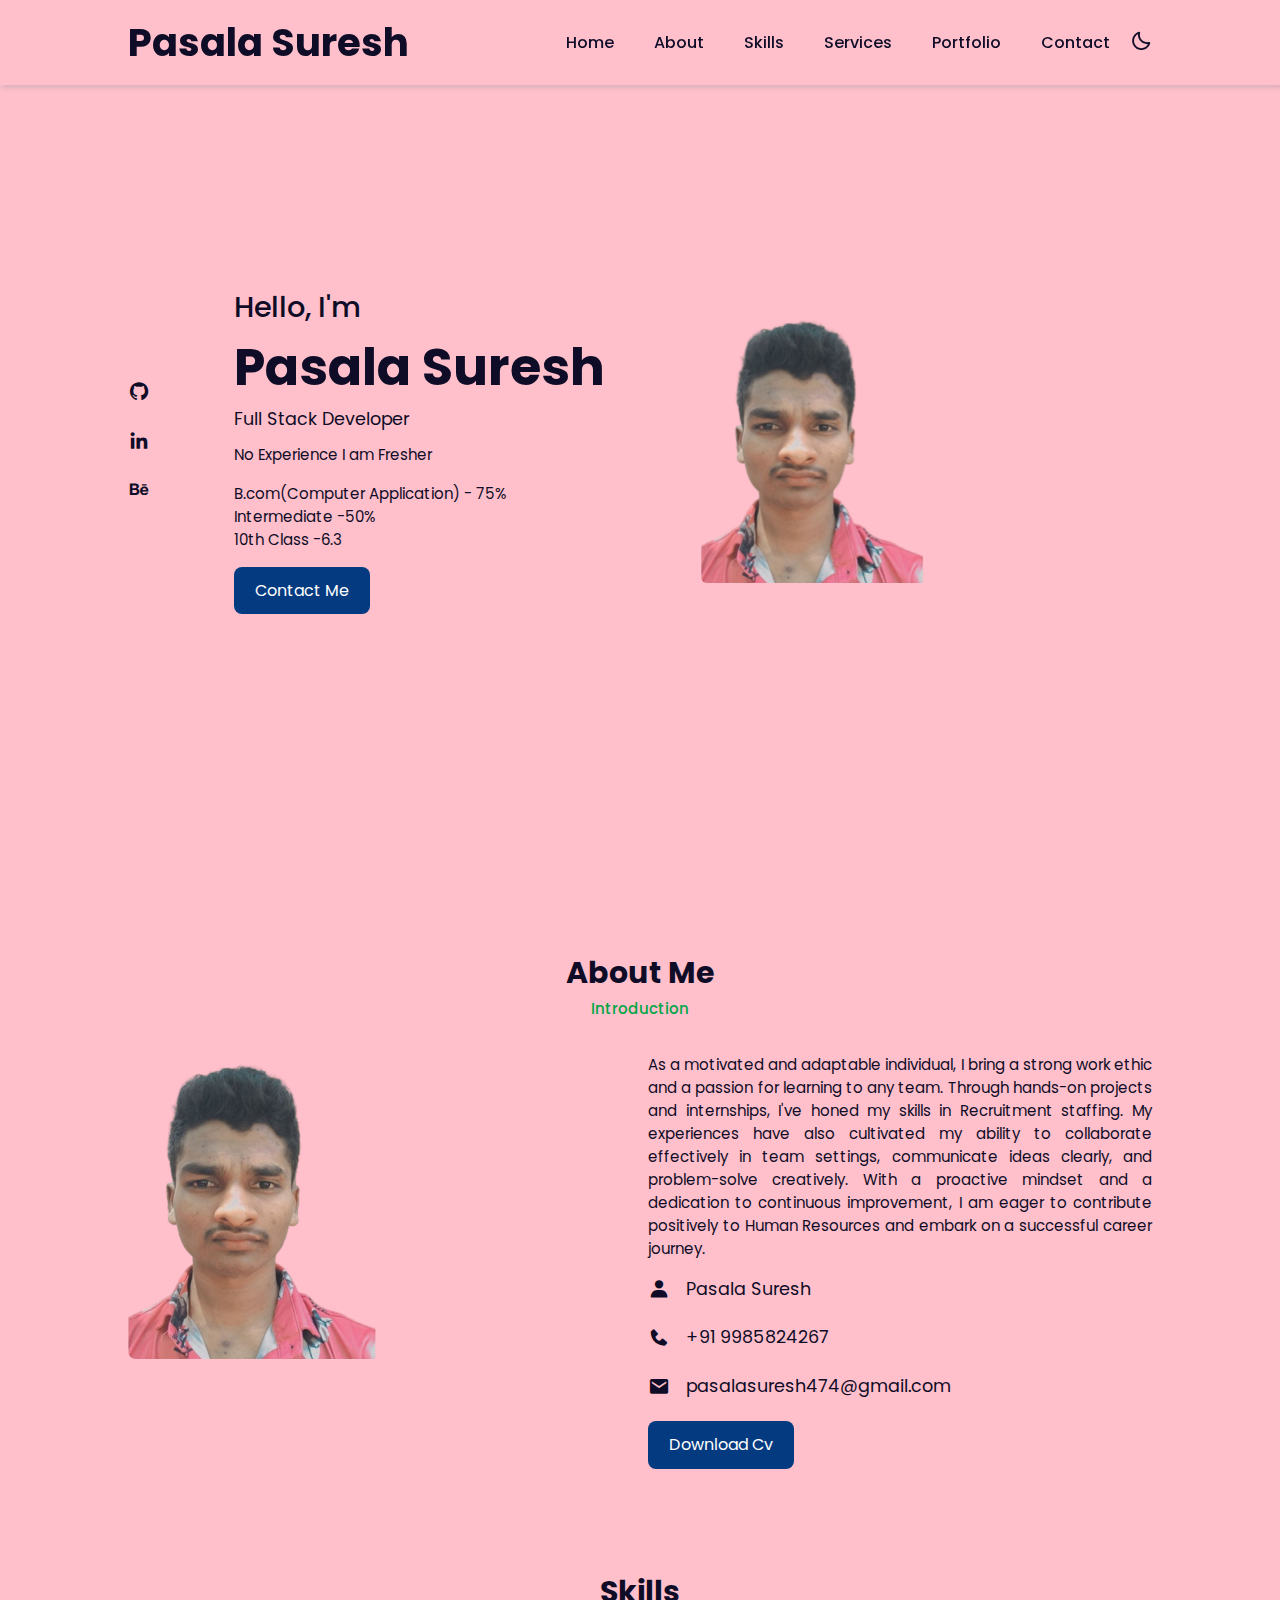
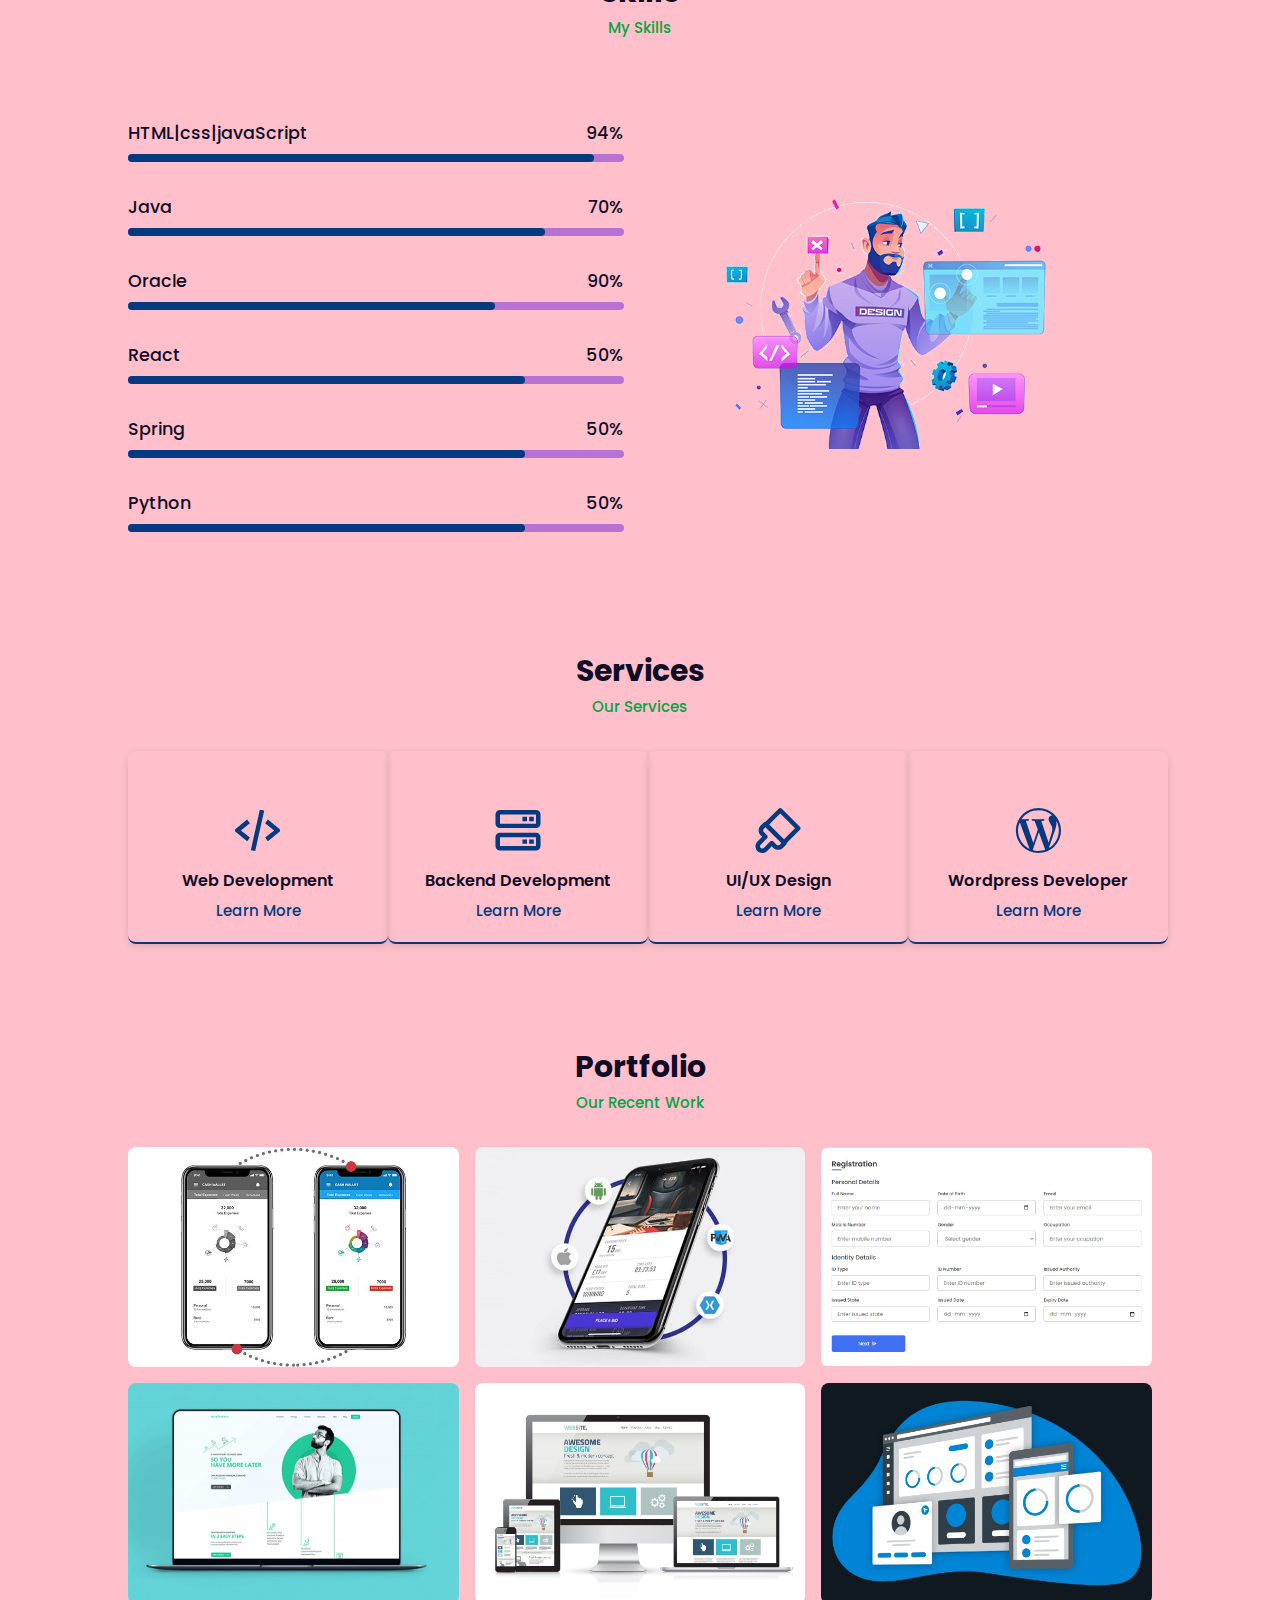
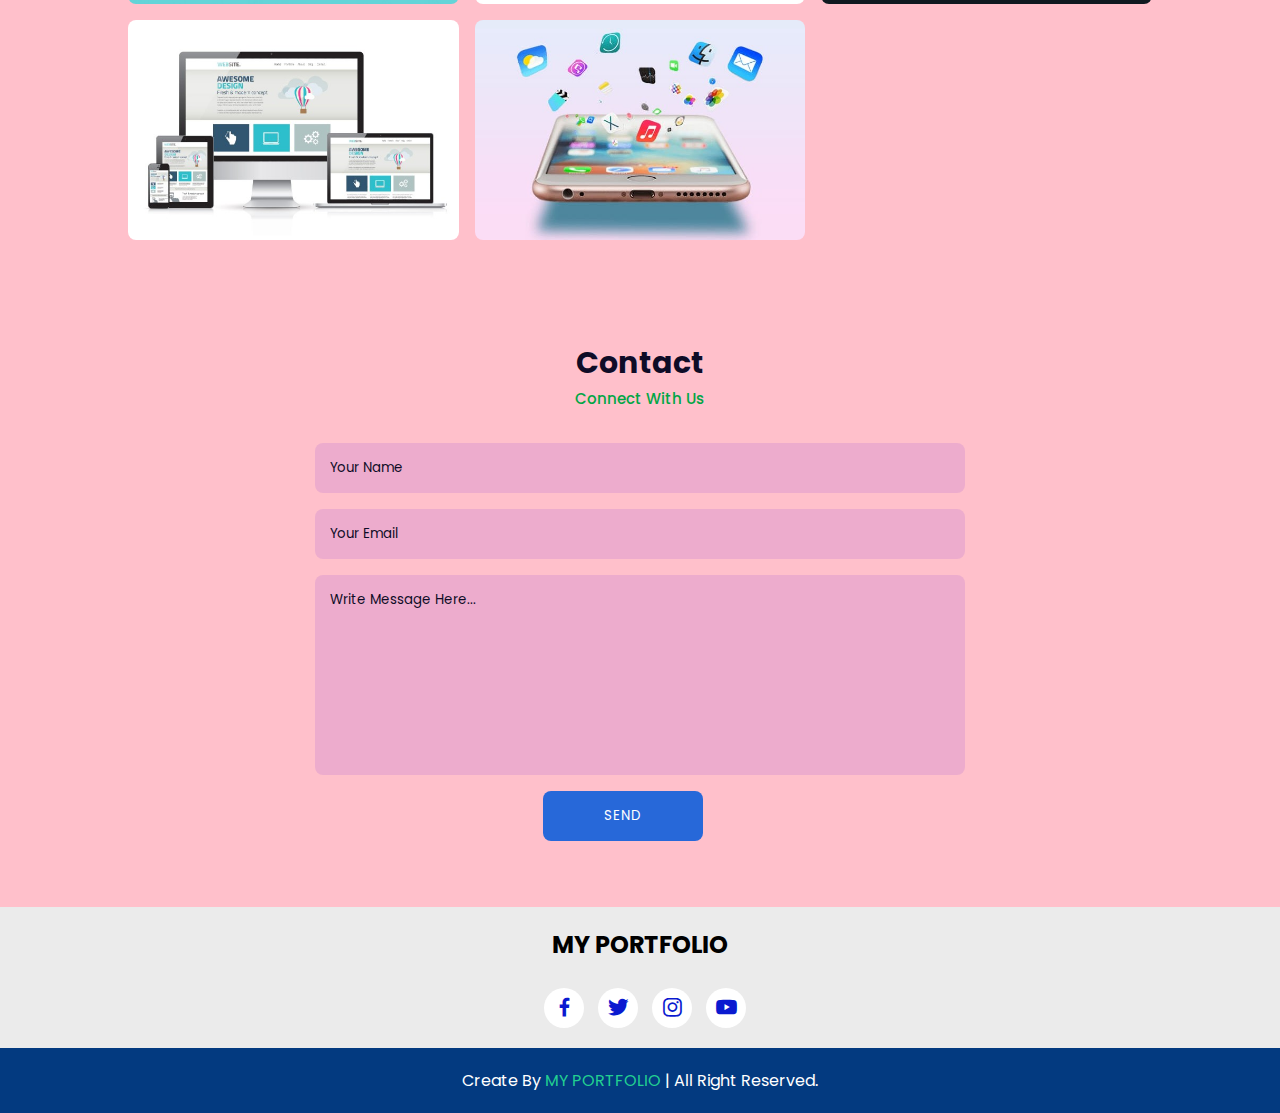
<file: MY_PORTFOLIO/index.html>
<!DOCTYPE html>
<html lang="en">
<head>
    <meta charset="UTF-8">
    <meta http-equiv="X-UA-Compatible" content="IE=edge">
    <meta name="viewport" content="width=device-width, initial-scale=1.0">
    <title>MY PORTFOLIO</title>
    <link rel="icon" href="./11.png"/>
    <!-- Link To CSS -->
    <link rel="stylesheet" href="./css/style.css">
    <!-- Box Icons -->
    <link rel="stylesheet"
  href="https://cdn.jsdelivr.net/npm/boxicons@latest/css/boxicons.min.css">
 
</head>

<body>
    <!-- Navbar -->
    <header>
        <a href="#" class="logo  bi bi-bar-chart-steps"><h2>Pasala Suresh</h2></a>
 
        <div class="bx bx-menu" id="menu-icon"></div>
 
        <ul class="navbar">
            <li><a href="#home">Home</a></li>
            <li><a href="#about">About</a></li>
            <li><a href="#skills">Skills</a></li>
            <li><a href="#services">Services</a></li>
            <li><a href="#portfolio">Portfolio</a></li>
            <li><a href="#contact">Contact</a></li>
            <div class="bx bx-moon" id="darkmode"></div>
        </ul>
    </header>
    <!-- Home -->
 
    <section class="home" id="home">
        <div class="social">
            <a href="https://github.com/pasalasu"><i class='bx bxl-github'></i></a>
            <a href="https://www.linkedin.com/in/pasala-suresh-9437b61a5/"><i class='bx bxl-linkedin' ></i></a>
            <a href="#"><i class='bx bxl-behance' ></i></a>
        </div>
        <div class="home-img">
            <img src="11.png" alt="">
        </div>
        <div class="home-text">
            <span>Hello, I'm</span>
            <h1>Pasala Suresh</h1>
            <h2>Full Stack Developer</h2>
            <p>No Experience I am Fresher</p>
            <p>B.com(Computer Application) - 75%<br>Intermediate -50% <br> 10th Class -6.3</p>
            <a href="#contact" class="btn">Contact Me</a>
        </div>
 
       

    </section>
   
    <!-- About -->
    <section class="about" id="about">
        <div class="heading">
            <h2>About Me</h2>
            <span>Introduction</span>
        </div>
        <!-- About Content -->
        <div class="about-container">
            <div class="about-img">
                <img src="11.png" alt="">
            </div>
            <div class="about-text">
                <p>As a motivated and adaptable individual, I bring a strong work ethic and a passion for learning to any team. Through hands-on projects and internships, I've honed my skills in Recruitment staffing. My experiences have also cultivated my ability to collaborate effectively in team settings, communicate ideas clearly, and problem-solve creatively. With a proactive mindset and a dedication to continuous improvement, I am eager to contribute positively to Human Resources and embark on a successful career journey.</p>
                <div class="information">
                    <!-- Box 1 -->
                    <div class="info-box">
                        <i class='bx bxs-user' ></i>
                        <span>Pasala Suresh</span>
                    </div>
                    <!-- Box 2 -->
                    <div class="info-box">
                        <i class='bx bxs-phone' ></i>
                        <span>+91 9985824267</span>
                    </div>
                    <!-- Box 3 -->
                    <div class="info-box">
                        <i class='bx bxs-envelope' ></i>
                        <span>pasalasuresh474@gmail.com</span>
                    </div>
                </div>
                <a href="https://drive.google.com/file/d/14kFwGbIfghh9i9flp5NqtUzyQATG3pOS/view?usp=sharing" class="btn">Download Cv</a>
            </div>
        </div>
    </section>
    <!-- Skills -->
    <section class="skills" id="skills">
        <div class="heading">
            <h2>Skills</h2>
            <span>My Skills</span>
        </div>
        <!-- Skills Content -->
        <div class="skills-container">
            <div class="bars">
                <!-- Box 1 -->
                <div class="bars-box">
                    <h3>HTML|css|javaScript</h3>
                    <span>94%</span>
                    <div class="light-bar"></div>
                    <div class="percent-bar html-bar"></div>
                </div>
                <!-- Box 2 -->
                <div class="bars-box">
                    <h3>Java</h3>
                    <span>70%</span>
                    <div class="light-bar"></div>
                    <div class="percent-bar css-bar"></div>
                </div>
                <!-- Box 3 -->
                <div class="bars-box">
                    <h3>Oracle</h3>
                    <span>90%</span>
                    <div class="light-bar"></div>
                    <div class="percent-bar js-bar"></div>
                </div>
                <!-- Box 4 -->
                <div class="bars-box">
                    <h3>React</h3>
                    <span>50%</span>
                    <div class="light-bar"></div>
                    <div class="percent-bar react-bar"></div>
                </div>
                <!--Box4-->
                <div class="bars-box">
                    <h3>Spring</h3>
                    <span>50%</span>
                    <div class="light-bar"></div>
                    <div class="percent-bar react-bar"></div>
                </div>
                <!--Box5-->
                <div class="bars-box">
                    <h3>Python</h3>
                    <span>50%</span>
                    <div class="light-bar"></div>
                    <div class="percent-bar react-bar"></div>
                </div>
            </div>
            <div class="skills-img">
                <img src="123.png" alt="">
            </div>
        </div>
 
    </section>
    <!-- Services -->
    <section class="services" id="services">
        <div class="heading">
            <h2>Services</h2>
            <span>Our Services</span>
        </div>
        <div class="services-content">
            <!-- Box 1 -->
            <div class="services-box">
                <i class='bx bx-code-alt' ></i>
                <h3>Web Development</h3>
                <a href="./register/register1.html">Learn More</a>
            </div>
            <!-- Box 2 -->
            <div class="services-box">
                <i class='bx bx-server' ></i>
                <h3>Backend Development</h3>
                <a href="#">Learn More</a>
            </div>
            <!-- Box 3 -->
            <div class="services-box">
                <i class='bx bx-brush' ></i>
                <h3>UI/UX Design</h3>
                <a href="#">Learn More</a>
            </div>

            <div class="services-box">
                <i class='bx bxl-wordpress ' ></i>
                <h3>Wordpress Developer</h3>
                <a href="#">Learn More</a>
            </div>
        </div>
    </section>
    <!-- Portfolio -->
    <section class="portfolio" id="portfolio">
        <div class="heading">
            <h2>Portfolio</h2>
            <span>Our Recent Work</span>
        </div>
        <div class="portfolio-content">
            <div class="portfolio-img">
                <img src="blog-2.jpg" alt="">
            </div>
            <div class="portfolio-img">
                <img src="blog-3.jpg" alt="">
            </div>
            <div class="portfolio-img">
                <img src="./register/register.jpg" alt="">
            </div>
            <div class="portfolio-img">
                <img src="blog-5.jpg" alt="">
            </div>
            <div class="portfolio-img">
                <img src="blog-6.jpg" alt="">
            </div>
            <div class="portfolio-img">
                <img src="blog-7.jpg" alt="">
            </div>
            <div class="portfolio-img">
                <img src="blog-6.jpg" alt="">
            </div>
            <div class="portfolio-img">
                <img src="blog-4.jpg" alt="">
            </div>
        </div>
    </section>
    <!-- Contact -->
    <section class="contact" id="contact">
        <div class="heading">
            <h2>Contact</h2>
            <span>Connect With Us</span>
        </div>
        <div class="contact-form">
            <form action="">
                <input type="text" placeholder="Your Name">
                <input type="email" name="" id="" placeholder="Your Email">
                <textarea name="" id="" cols="30" rows="10" placeholder="Write Message Here..."></textarea>
                <input type="button" value="Send" class="contact-button">
            </form>
        </div>
    </section>
    <!-- Footer -->
    <div class="footer">
        <h2>MY PORTFOLIO</h2>
        <div class="footer-social">
            <a href="https://www.facebook.com/"><i class='bx bxl-facebook' ></i></a>
            <a href="https://twitter.com/"><i class='bx bxl-twitter' ></i></a>
            <a href="https://www.instagram.com/"><i class='bx bxl-instagram' ></i></a>
            <a href="https://www.youtube.com/"><i class='bx bxl-youtube' ></i></a>
        </div>
 
    </div>
    <!-- Copyright -->
    <div class="copyright">
        <p>Create By <a href="">MY PORTFOLIO</a> | All Right Reserved.</p>
    </div>
 
 
 
    <!-- Link To JS -->
    <script src="./js/script.js"></script>
</body>
</html>
</file>
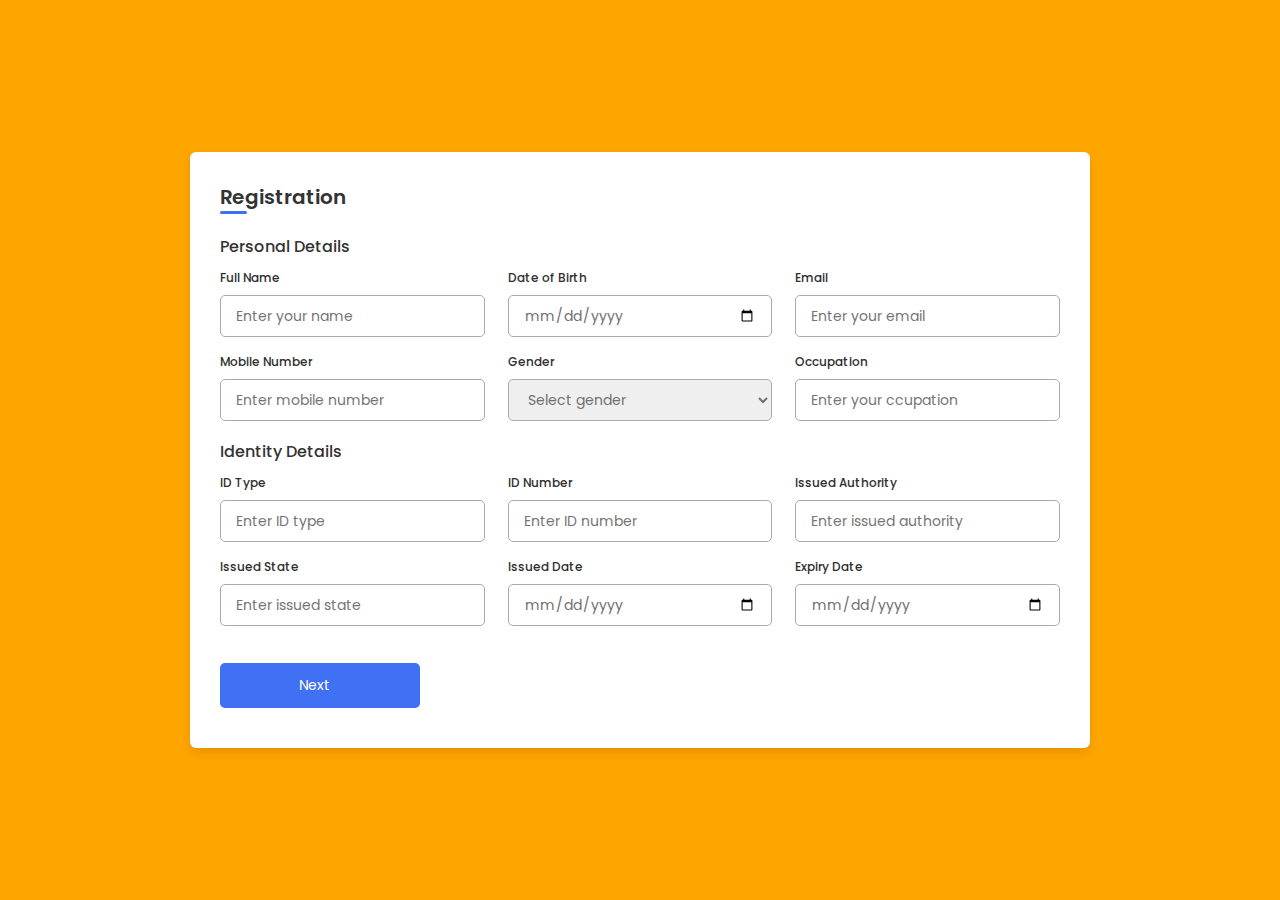
<file: MY_PORTFOLIO/register/register1.html>
<!DOCTYPE html>

<html lang="en">
<head>
    <meta charset="UTF-8">
    <meta http-equiv="X-UA-Compatible" content="IE=edge">
    <meta name="viewport" content="width=device-width, initial-scale=1.0">
    <title>MY PORTFOLIO</title>
    <link rel="icon" href="../11.png"/>
    
    <link rel="stylesheet" href="style.css">
     
    
    <link rel="stylesheet" href="https://unicons.iconscout.com/release/v4.0.0/css/line.css">

  
</head>
<body>
    <div class="container">
        <header>Registration</header>

        <form action="#">
            <div class="form first">
                <div class="details personal">
                    <span class="title">Personal Details</span>

                    <div class="fields">
                        <div class="input-field">
                            <label>Full Name</label>
                            <input type="text" placeholder="Enter your name" required>
                        </div>

                        <div class="input-field">
                            <label>Date of Birth</label>
                            <input type="date" placeholder="Enter birth date" required>
                        </div>

                        <div class="input-field">
                            <label>Email</label>
                            <input type="text" placeholder="Enter your email" required>
                        </div>

                        <div class="input-field">
                            <label>Mobile Number</label>
                            <input type="number" placeholder="Enter mobile number" required>
                        </div>

                        <div class="input-field">
                            <label>Gender</label>
                            <select required>
                                <option disabled selected>Select gender</option>
                                <option>Male</option>
                                <option>Female</option>
                                <option>Others</option>
                            </select>
                        </div>

                        <div class="input-field">
                            <label>Occupation</label>
                            <input type="text" placeholder="Enter your ccupation" required>
                        </div>
                    </div>
                </div>

                <div class="details ID">
                    <span class="title">Identity Details</span>

                    <div class="fields">
                        <div class="input-field">
                            <label>ID Type</label>
                            <input type="text" placeholder="Enter ID type" required>
                        </div>

                        <div class="input-field">
                            <label>ID Number</label>
                            <input type="number" placeholder="Enter ID number" required>
                        </div>

                        <div class="input-field">
                            <label>Issued Authority</label>
                            <input type="text" placeholder="Enter issued authority" required>
                        </div>

                        <div class="input-field">
                            <label>Issued State</label>
                            <input type="text" placeholder="Enter issued state" required>
                        </div>

                        <div class="input-field">
                            <label>Issued Date</label>
                            <input type="date" placeholder="Enter your issued date" required>
                        </div>

                        <div class="input-field">
                            <label>Expiry Date</label>
                            <input type="date" placeholder="Enter expiry date" required>
                        </div>
                    </div>

                    <button class="nextBtn">
                        <span class="btnText">Next</span>
                        <i class="uil uil-navigator"></i>
                    </button>
                </div> 
            </div>

            <div class="form second">
                <div class="details address">
                    <span class="title">Address Details</span>

                    <div class="fields">
                        <div class="input-field">
                            <label>Address Type</label>
                            <input type="text" placeholder="Permanent or Temporary" required>
                        </div>

                        <div class="input-field">
                            <label>Nationality</label>
                            <input type="text" placeholder="Enter nationality" required>
                        </div>

                        <div class="input-field">
                            <label>State</label>
                            <input type="text" placeholder="Enter your state" required>
                        </div>

                        <div class="input-field">
                            <label>District</label>
                            <input type="text" placeholder="Enter your district" required>
                        </div>

                        <div class="input-field">
                            <label>Block Number</label>
                            <input type="number" placeholder="Enter block number" required>
                        </div>

                        <div class="input-field">
                            <label>Ward Number</label>
                            <input type="number" placeholder="Enter ward number" required>
                        </div>
                    </div>
                </div>

                <div class="details family">
                    <span class="title">Family Details</span>

                    <div class="fields">
                        <div class="input-field">
                            <label>Father Name</label>
                            <input type="text" placeholder="Enter father name" required>
                        </div>

                        <div class="input-field">
                            <label>Mother Name</label>
                            <input type="text" placeholder="Enter mother name" required>
                        </div>

                        <div class="input-field">
                            <label>Grandfather</label>
                            <input type="text" placeholder="Enter grandfther name" required>
                        </div>

                        <div class="input-field">
                            <label>Spouse Name</label>
                            <input type="text" placeholder="Enter spouse name" required>
                        </div>

                        <div class="input-field">
                            <label>Father in Law</label>
                            <input type="text" placeholder="Father in law name" required>
                        </div>

                        <div class="input-field">
                            <label>Mother in Law</label>
                            <input type="text" placeholder="Mother in law name" required>
                        </div>
                    </div>

                    <div class="buttons">
                        <div class="backBtn">
                            <i class="uil uil-navigator"></i>
                            <span class="btnText">Back</span>
                        </div>
                        
                        <button class="sumbit">
                            <span class="btnText">Submit</span>
                            <i class="uil uil-navigator"></i>
                        </button>
                    </div>
                </div> 
            </div>
        </form>
    </div>

    <script src="script.js"></script>
</body>
</html>
</file>
<file: MY_PORTFOLIO/css/style.css>
/* Google Fonts */
@import url("https://fonts.googleapis.com/css2?family=Poppins:wght@200;300;400;500;600;700&display=swap");
* {
  margin: 0;
  padding: 0;
  box-sizing: border-box;
  list-style: none;
  text-decoration: none;
  scroll-behavior: smooth;
  scroll-padding-top: 2rem;
  font-family: "Poppins", sans-serif;
}
:root {
  --main-color: #033a80;
  --bg-color:pink;
  --text-color: #0f0c27;
  --hover: hsl(260, 100%, 51%);
 
  --big-font: 3.2rem;
  --medium-font: 1.8rem;
  --p-font: 0.941rem;
}
section {
  padding: 50px 10%;
}
body.active {
  --text-color: #fff;
  --bg-color: #0f0c27;
}
body {
  background: var(--bg-color);
  color: var(--text-color);
}
*::selection {
  color: var(--bg-color);
  background: var(--main-color);
}
.heading {
  text-align: center;
}
.heading h2 {
  font-size: 30px;
}
 
.heading span {
  font-size: var(--p-font);
  color: rgb(2, 166, 70);
}
header {
  position: fixed;
  width: 100%;
  top: 0;
  right: 0;
  z-index: 1000;
  display: flex;
  align-items: center;
  justify-content: space-between;
  background: var(--bg-color);
  padding: 13px 10%;
  transition: 0.2s;
  box-shadow: -3px -3px 7px #ffffff73,
				2px 2px 5px rgba(94, 104, 121, 0.288);
}
header.shadow {
  box-shadow: 0 0 4px rgb(14 55 54 / 15%);
}
.logo {
  font-size: 1.61rem;
  font-weight: 600;
  color: var(--text-color);
}
.navbar {
  display: flex;
}
.navbar a {
  font-size: 1rem;
  padding: 10px 20px;
  color: var(--text-color);
  font-weight: 500;
}
.navbar a:hover {
  color: var(--hover);
}
#menu-icon {
  font-size: 24px;
  cursor: pointer;
  z-index: 10001;
  display: none;
}
#darkmode {
  font-size: 22px;
  cursor: pointer;
}
.home {
  position: relative;
  width: 100%;
  min-height: 100vh;
  display: grid;
  grid-template-columns: 0.2fr 1fr 1fr;
  align-items: center;
  gap: 1rem;
}
.home-img {
  order: 3;
}
.home-img img {
  width: 50%;
  border-radius: 6px;

}
.home-text span {
  font-size: var(--medium-font);
  font-weight: 500;
}
.home-text h1 {
  font-size: var(--big-font);
}
.home-text h2 {
  font-size: 1.1rem;
  font-weight: 400;
}
.home-text p {
  font-size: var(--p-font);
  font-weight: 400;
  margin: 0.7rem 0 1rem;
}
.social {
  display: flex;
  flex-direction: column;
}
.social a {
  margin-bottom: 1rem;
  font-size: 22px;
  color: var(--text-color);
}
.social a:hover {
  color: var(--hover);
}
.btn {
  display: inline-block;
  background: var(--main-color);
  color: #fff;
  padding: 0.7rem 1.3rem;
  border-radius: 0.5rem;
}
.btn:hover {
  background: var(--hover);
}
 

.about-container {
  display: grid;
  grid-template-columns: repeat(2, 1fr);
  gap: 1rem;
  margin-top: 2rem;
}
 
.about-img img {
  width: 50%;
  border-radius: 0.5rem;
}
.about-text p {
  font-size: var(--p-font);
  font-weight: 400;
  text-align: justify;
}
.information {
  margin: 1rem 0 1.4rem;
}
.information .info-box {
  display: flex;
  align-items: center;
  margin-bottom: 1.4rem;
}
.information .info-box .bx {
  font-size: 22px;
}
.information .info-box span {
  font-weight: 400;
  margin-left: 1rem;
}
.skills-container {
  display: grid;
  grid-template-columns: repeat(2, 1fr);
  align-items: center;
  gap: 2rem;
  margin-top: 4rem;
}
.skills-img img {
  width: 80%;
  padding-left: 4rem;
  object-position: center;
}
.bars-box {
  position: relative;
  display: flex;
  justify-content: space-between;
  align-items: center;
  padding: 1rem 0;
  margin-bottom: 1rem;
}
.bars-box h3,
span {
  font-size: 1.1rem;
  font-weight: 500;
}
.light-bar {
  position: absolute;
  bottom: 0;
  left: 0;
  width: 100%;
  height: 0.5rem;
  background: hsla(260, 100%, 44%, 0.4);
  border-radius: 0.5rem;
}
.percent-bar {
  position: absolute;
  bottom: 0;
  left: 0;
  height: 0.5rem;
  background: var(--main-color);
  border-radius: 0.5rem;
}
.html-bar {
  width: 94%;
}
.css-bar {
  width: 84%;
}
.js-bar {
  width: 74%;
}
.react-bar {
  width: 80%;
}
.services-content {
  display: grid;
  grid-template-columns: repeat(auto-fit, minmax(200px, auto));
  justify-content: center;
  gap: 1rem;
  margin-top: 2rem;
}
.services-box {
  padding: 20px;
  width: 260px;
  display: flex;
  flex-direction: column;
  align-items: center;
  text-align: center;
  border-radius: 0.5rem;
  border-bottom: 2px solid var(--main-color);
  box-shadow: 0 2px 7px rgb(14 55 54 / 15%);
}
.services-box:hover{
 background-color: #02225a;
}

.services-box h3 {
  font-size: 1rem;
  font-weight: 600;
  margin: 0.7rem 0 0.4rem;
}
.services-box:hover h3{
  color: #fff;
}
.services-box .bx {
  padding-top: 2rem;
  font-size: 54px;
  color: var(--main-color);
}
.services-box:hover .bx{
  color: #22cf91;
}
.services-box a {
  color: var(--main-color);
  font-size: var(--p-font);
  font-weight: 500;
}
.services-box:hover a{
  color: #8b8a8f;
}
.portfolio-content {
  display: grid;
  grid-template-columns: repeat(auto-fit, minmax(280px, auto));
  gap: 1rem;
  margin-top: 2rem;
}
.portfolio-img {
  overflow: hidden;
  border-radius: 0.5rem;
}
.portfolio-img img {
  width: 100%;
  display: block;
}
.portfolio-img img:hover {
  transform: scale(1.1);
  transition: 1s;
}
.contact-form {
  display: grid;
  place-items: center;
  margin-top: 2rem;
}
.contact-form form {
  display: flex;
  flex-direction: column;
  width: 650px;
}
form input,
textarea {
  padding: 15px;
  border-radius: 0.5rem;
  width: 100%;
  border: none;
  outline: none;
  background: hsla(260, 100%, 44%, 0.1);
  margin-bottom: 1rem;
  color: var(--text-color);
}
form input::placeholder,
textarea::placeholder {
  color: var(--text-color);
}
form textarea {
  resize: none;
  height: 200px;
}
.contact-button {
  width: 160px;
  cursor: pointer;
  background: #2768d9;
  color: #fff;
  justify-content: center;
  text-transform: uppercase;
  letter-spacing: 1px;
  margin-left: 35%;
}
.contact-button:hover {
  background: var(--hover);
}
.footer {
  display: grid;
  place-items: center;
  padding: 20px;
  background: #ebebeb;
  color: #000;
}
.footer h2 {
  font-size: 1.5rem;
  margin-bottom: 1.6rem;
}
.footer-social a i{
  color: rgb(10, 26, 208);
  font-size: 25px;
  margin-left: 10px;
  text-align: center;
  line-height: 40px;
  background-color: #fff;
  border-radius: 50%;
  width: 40px;
  height: 40px;
}
.copyright {
  padding: 20px;
  background: var(--main-color);
  text-align: center;
  color: #fff;
}
.copyright a{
  color: #22cf91;
}
/* Making Responsive */
@media (max-width: 991px) {
  header {
    padding: 18px 4%;
  }
  section {
    padding: 50px 4%;
  }
}
@media (max-width: 881px) {
  :root {
    --big-font: 2.7rem;
    --medium-font: 1.4rem;
  }
}
@media (max-width: 768px) {
  :root {
    --big-font: 2.4rem;
    --medium-font: 1.2rem;
  }
  header {
    padding: 11px 4%;
  }
  #menu-icon {
    display: initial;
    color: var(--text-color);
  }
  header .navbar {
    position: absolute;
    top: -500px;
    left: 0;
    right: 0;
    display: flex;
    flex-direction: column;
    background: var(--bg-color);
    box-shadow: 0 4px 4px rgb(0 0 0 / 10%);
    transition: 0.2s ease;
    text-align: center;
  }
  .navbar.active {
    top: 100%;
  }
  .navbar a {
    padding: 1.5rem;
    display: block;
    background: var(--bg-color);
  }
  #darkmode {
    position: absolute;
    top: 1.4rem;
    right: 2rem;
  }
  .scroll-down {
    display: none;
  }
  .home {
    grid-template-columns: 0.5fr 3fr;
  }
  .home-text {
    grid-column: 1/3;
    padding-left: 1.4rem;
  }
  .home-img {
    order: initial;
  }
  .about-container {
    grid-template-columns: 1fr;
  }
  .about-img {
    display: flex;
    justify-content: center;
  }
  .skills-container {
    grid-template-columns: 1fr;
  }
  .skills-img img {
    padding-left: 0;
  }
  .skills-img {
    padding-top: 2rem;
    display: flex;
    justify-content: center;
  }
  .contact-form form{
    width: 300px;
  }
  .contact-button{
    margin-left: 25%;
  }
}
@media (max-width: 340px) {
  :root {
    --big-font: 1.7rem;
    --medium-font: 1.1rem;
  }
  .home-text span {
    font-size: 1rem;
  }
  .home-text h2 {
    font-size: 0.9rem;
    font-weight: 500;
  }
  .information .info-box span {
    font-size: 1rem;
  }
  .portfolio-content {
    grid-template-columns: repeat(auto-fit, minmax(200px, auto));
  }
  .contact-form form{
    width: 300px;
  }
  .contact-button{
    margin-left: 25%;
  }
}
</file>
<file: MY_PORTFOLIO/register/style.css>
@import url('https://fonts.googleapis.com/css2?family=Poppins:wght@200;300;400;500;600&display=swap');
*{
    margin: 0;
    padding: 0;
    box-sizing: border-box;
    font-family: 'Poppins', sans-serif;
}
body{
    min-height: 100vh;
    display: flex;
    align-items: center;
    justify-content: center;
    background: orange;
}
.container{
    position: relative;
    max-width: 900px;
    width: 100%;
    border-radius: 6px;
    padding: 30px;
    margin: 0 15px;
    background-color: #fff;
    box-shadow: 0 5px 10px rgba(0,0,0,0.1);
}
.container header{
    position: relative;
    font-size: 20px;
    font-weight: 600;
    color: #333;
}
.container header::before{
    content: "";
    position: absolute;
    left: 0;
    bottom: -2px;
    height: 3px;
    width: 27px;
    border-radius: 8px;
    background-color: #4070f4;
}
.container form{
    position: relative;
    margin-top: 16px;
    min-height: 490px;
    background-color: #fff;
    overflow: hidden;
}
.container form .form{
    position: absolute;
    background-color: #fff;
    transition: 0.3s ease;
}
.container form .form.second{
    opacity: 0;
    pointer-events: none;
    transform: translateX(100%);
}
form.secActive .form.second{
    opacity: 1;
    pointer-events: auto;
    transform: translateX(0);
}
form.secActive .form.first{
    opacity: 0;
    pointer-events: none;
    transform: translateX(-100%);
}
.container form .title{
    display: block;
    margin-bottom: 8px;
    font-size: 16px;
    font-weight: 500;
    margin: 6px 0;
    color: #333;
}
.container form .fields{
    display: flex;
    align-items: center;
    justify-content: space-between;
    flex-wrap: wrap;
}
form .fields .input-field{
    display: flex;
    width: calc(100% / 3 - 15px);
    flex-direction: column;
    margin: 4px 0;
}
.input-field label{
    font-size: 12px;
    font-weight: 500;
    color: #2e2e2e;
}
.input-field input, select{
    outline: none;
    font-size: 14px;
    font-weight: 400;
    color: #333;
    border-radius: 5px;
    border: 1px solid #aaa;
    padding: 0 15px;
    height: 42px;
    margin: 8px 0;
}
.input-field input :focus,
.input-field select:focus{
    box-shadow: 0 3px 6px rgba(0,0,0,0.13);
}
.input-field select,
.input-field input[type="date"]{
    color: #707070;
}
.input-field input[type="date"]:valid{
    color: #333;
}
.container form button, .backBtn{
    display: flex;
    align-items: center;
    justify-content: center;
    height: 45px;
    max-width: 200px;
    width: 100%;
    border: none;
    outline: none;
    color: #fff;
    border-radius: 5px;
    margin: 25px 0;
    background-color: #4070f4;
    transition: all 0.3s linear;
    cursor: pointer;
}
.container form .btnText{
    font-size: 14px;
    font-weight: 400;
}
form button:hover{
    background-color: #265df2;
}
form button i,
form .backBtn i{
    margin: 0 6px;
}
form .backBtn i{
    transform: rotate(180deg);
}
form .buttons{
    display: flex;
    align-items: center;
}
form .buttons button , .backBtn{
    margin-right: 14px;
}

@media (max-width: 750px) {
    .container form{
        overflow-y: scroll;
    }
    .container form::-webkit-scrollbar{
       display: none;
    }
    form .fields .input-field{
        width: calc(100% / 2 - 15px);
    }
}

@media (max-width: 550px) {
    form .fields .input-field{
        width: 100%;
    }
}
</file>
